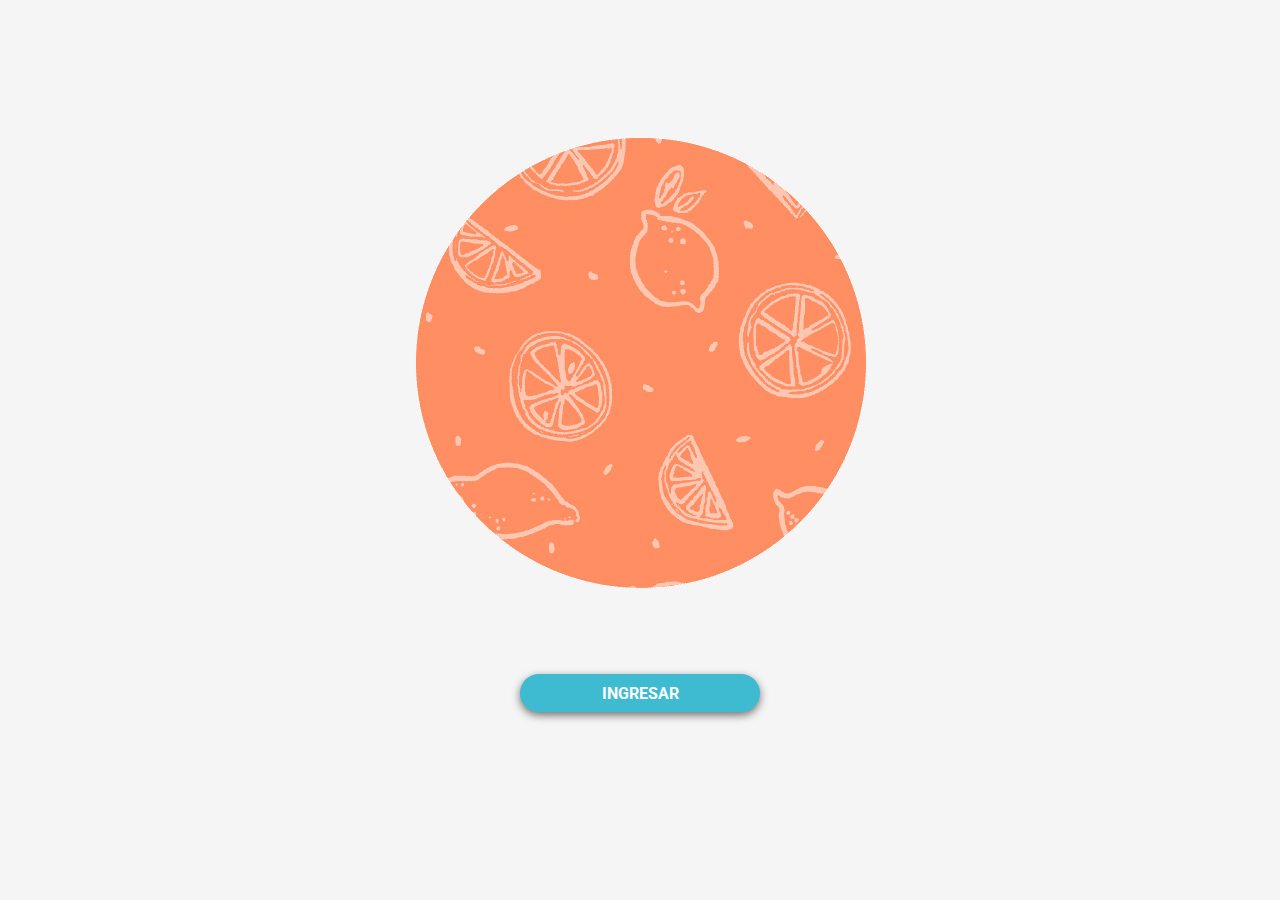
<file: index.html>
<!Doctype html>
    
<html lang="es">
  <head>
     <meta charset="utf-8">
     <title>
          UBA, FADU, DGPC - Cátedra Díaz Cortez - Diseño Gráfico y Diseño de Imagen y Sonido - Christian Sesin, Alicia Zelada - Lapenta Agustín,Martínez Johana, Nicole Raus, Dana Riquelme - acumar - La Esperanza Huerta Agroecologica - 2º cuat. 2020
       </title>
     
      <meta name="viewport" content="width=device-width,initial-scale=1, shrink-to-fit=no" />
       
       <link rel="stylesheet" href="https://fonts.googleapis.com/icon?family=Material+Icons">
       
       <script src="https://code.jquery.com/jquery-3.5.1.min.js" integrity="sha256-9/aliU8dGd2tb6OSsuzixeV4y/faTqgFtohetphbbj0="crossorigin="anonymous"></script>
      
       <link href=estilos.css rel="stylesheet">
         <body>
           <main>
           <br>
           <br>    
            <img src="imagenes/gifinicio.gif" alt="logo">
            
             <article class="comprar">
               <a href="sesion.html"><strong>INGRESAR</strong></a>
           </article>
             </main>
    </body>
    </head>
</html>
</file>
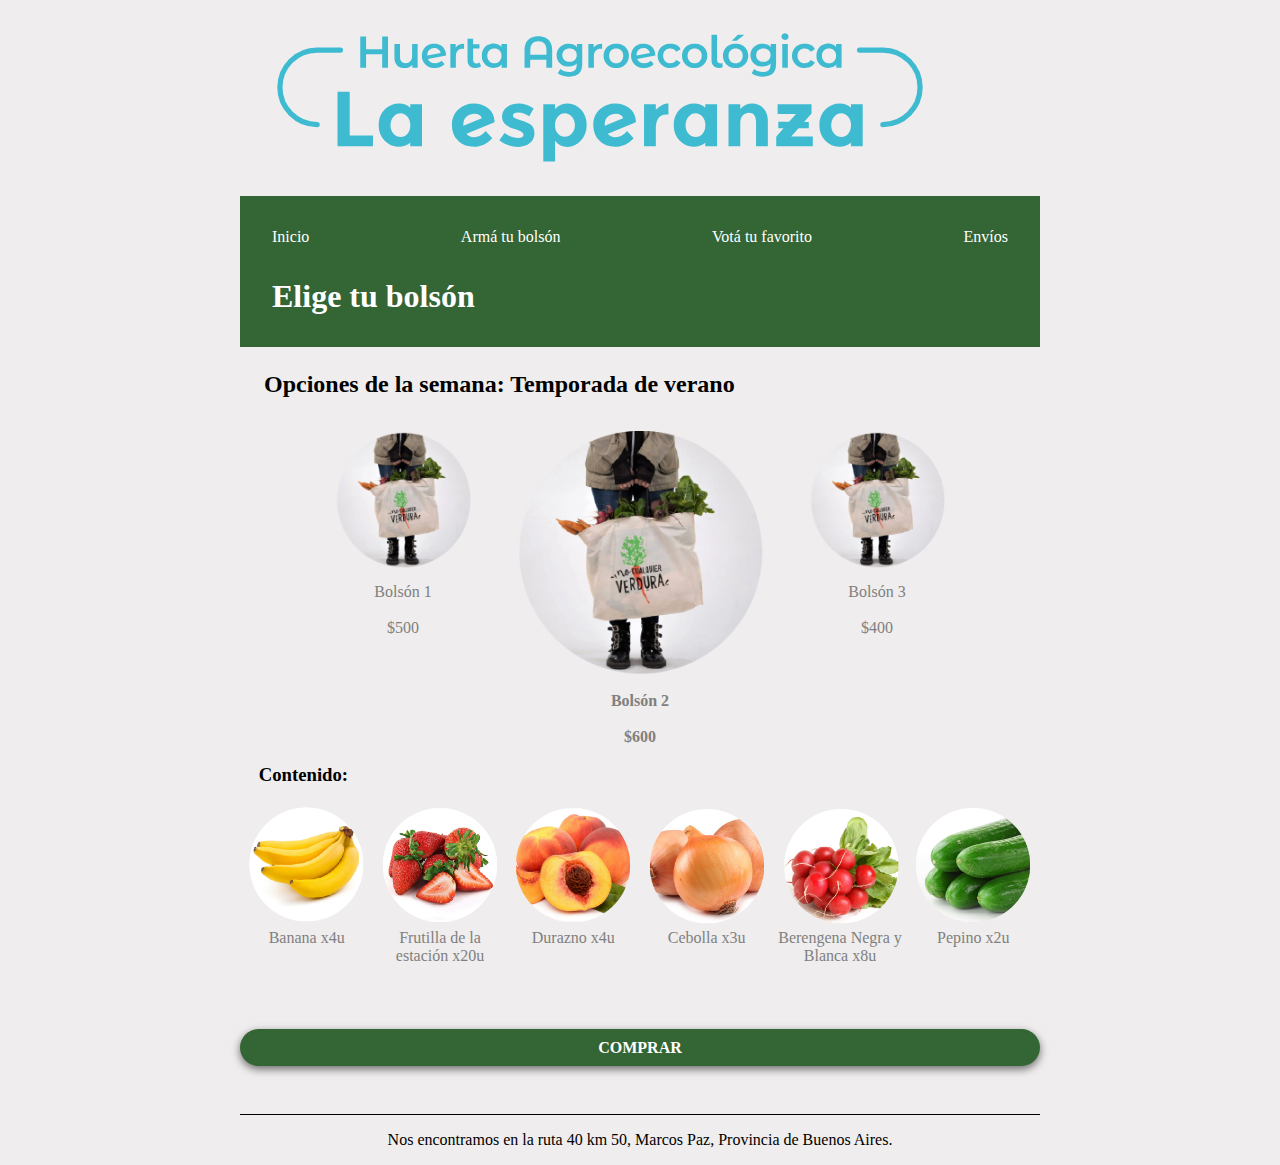
<file: bolsones/index.html>
<!Doctype html>
    
<html lang="es">

 <head>
     <meta charset="utf-8">
     <title>
          UBA, FADU, DGPC - Cátedra Díaz Cortez - Diseño Gráfico y Diseño de Imagen y Sonido - Christian Sesin, Alicia Zelada - Lapenta Agustín,Martínez Johana, Nicole Raus, Dana Riquelme - acumar - La Esperanza Huerta Agroecologica - 2º cuat. 2020
       </title>
       
       <meta name="viewport" content="width=device-width,initial-scale=1, shrink-to-fit=no" />
       
       <link href="estilos.css" rel="stylesheet">
       
  </head>
  
  <body>
       
           
        <img src="logo.svg" alt="logo huerta la esperanza">
        <header>
         
       
       <div class="menu">
       <nav>
        <ul>
         <li><a href=""> Inicio </a></li>
         <li><a href=""> Armá tu bolsón </a></li> 
         <li><a href=""> Votá tu favorito </a></li>
         <li><a href=""> Envíos </a></li>
        </ul>      
       </nav>
       </div>
       <h1>Elige tu bolsón</h1>
       </header>
       
       <main>
          <section class="bolsones">
           <h2>Opciones de la semana: Temporada de verano</h2>
           
           <ul class="bolsones">
             
               <li><a href=""><img src="bolsa%202-01.png" alt="Bolsón 1"> <p> Bolsón 1</p></a>
               <br>
               <p>$500</p></li>
               
               <li><a href=""><img src="bolsa%201-01.png" alt="Bolsón 2"><p> <strong>Bolsón 2</strong></p></a>
               <br>
               <p><strong>$600</strong></p></li>
               
               <li><a href=""><img src="bolsa%202-01.png" alt="Bolsón 3"> <p> Bolsón 3</p></a>
               <br>
               <p>$400</p></li>
    
           </ul>
           </section>
           
           <section class="contenido">
           
                   
           <h3>Contenido:</h3>
           
           <ul class="contenido">
               <li>
                   <a href=""><img src="bananas.png" alt="Bananas"> <p> Banana x4u</p></a>
                   </li>
                   
                   <li>
                    <a href=""><img src="frutillas.png" alt="Frutillas"> <p> Frutilla de la estación x20u</p></a>
                    </li>
                    
                    <li>
                    <a href=""><img src="duraznos.png" alt="Duraznos"> <p> Durazno x4u</p></a>
                    </li>
                     
                    <li>
                    <a href=""><img src="cebollas.png" alt="Cebollas"> <p> Cebolla x3u</p></a>
                    </li>
                    
                    <li>  
                    <a href=""><img src="rabanitos.png" alt="Rabanitos"> <p> Berengena Negra y Blanca x8u</p></a>
                    </li>
                    
                    <li>
                    <a href=""><img src="pepinos.png" alt="Pepinos"> <p> Pepino x2u</p></a>
                    </li>
           </ul>
           </section>
           
           <article class="comprar">
               <a href=""><strong>COMPRAR</strong></a>
           </article>
       </main>
       
        <footer>
           
           Nos encontramos en la ruta 40 km 50, Marcos Paz, Provincia de Buenos Aires.
           
        </footer>
        </body>
</file>
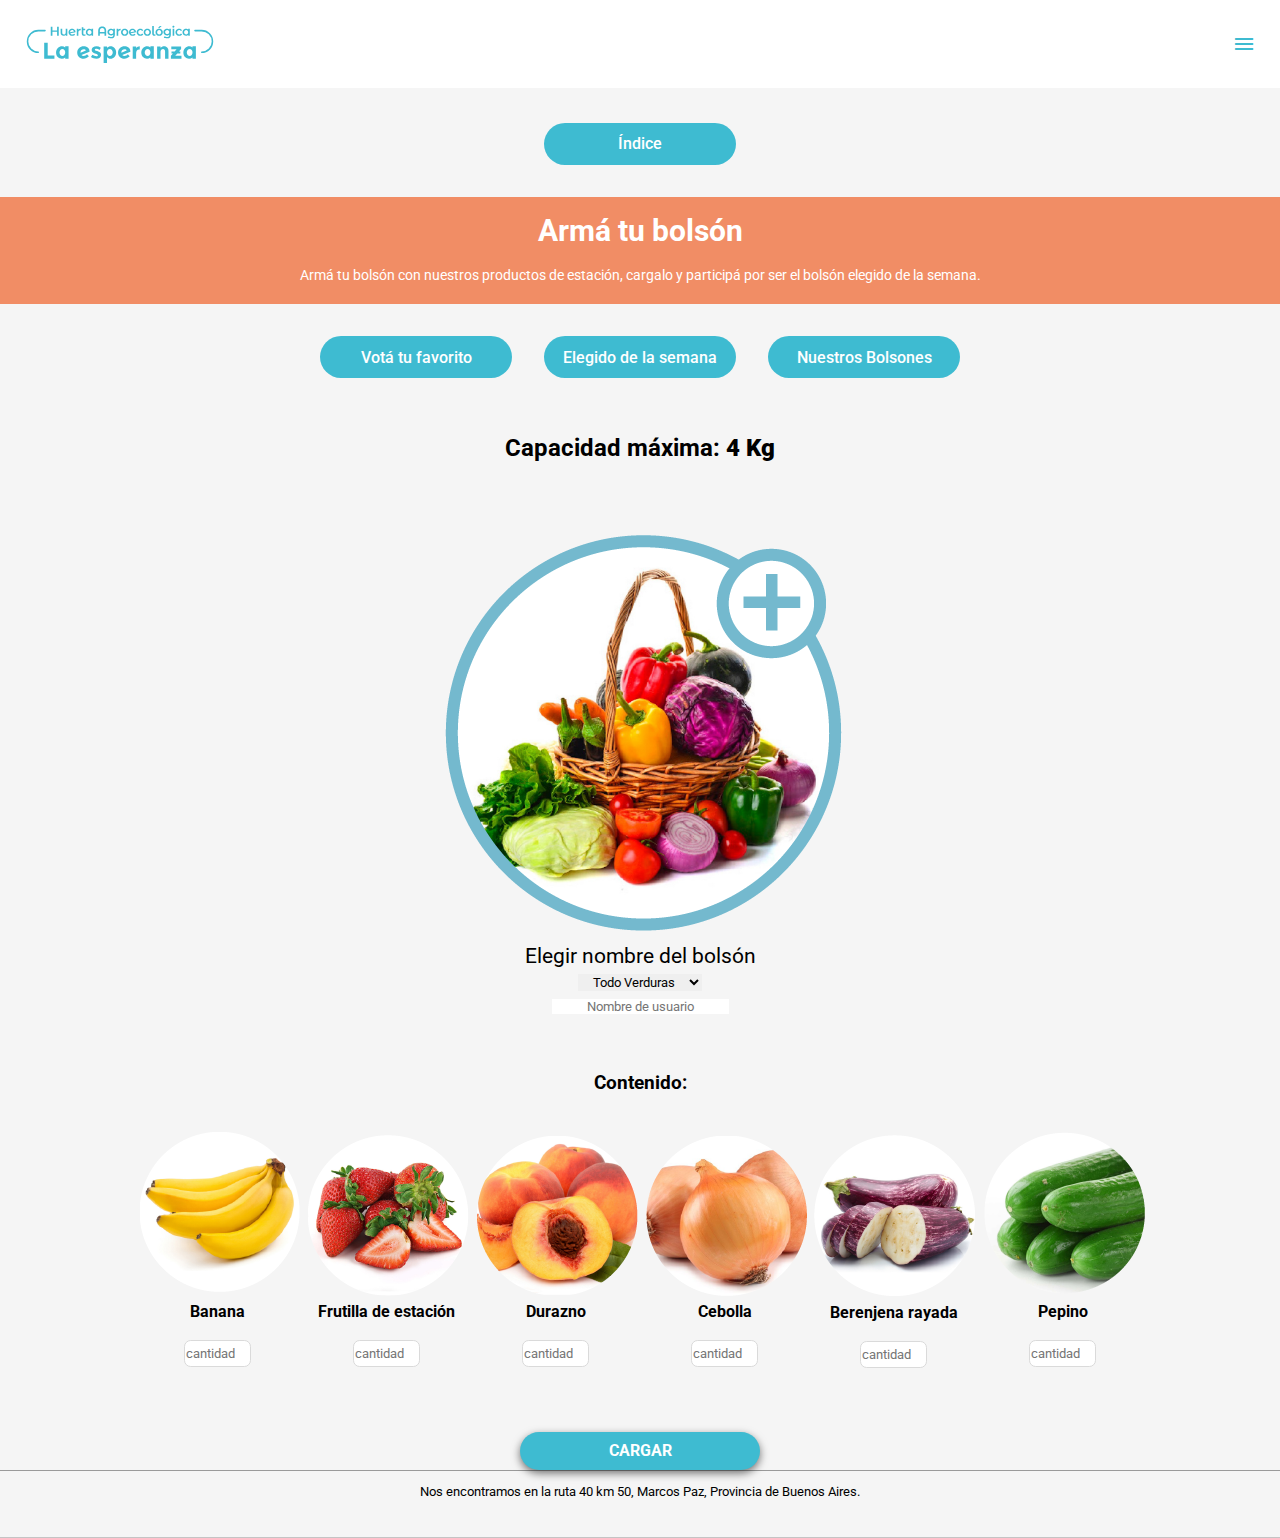
<file: armar.html>
<!Doctype html>
    
<html lang="es">
  <head>
     <meta charset="utf-8">
     <title>
          UBA, FADU, DGPC - Cátedra Díaz Cortez - Diseño Gráfico y Diseño de Imagen y Sonido - Christian Sesin, Alicia Zelada - Lapenta Agustín,Martínez Johana, Nicole Raus, Dana Riquelme - acumar - La Esperanza Huerta Agroecologica - 2º cuat. 2020
       </title>
       
       <meta name="viewport" content="width=device-width,initial-scale=1, shrink-to-fit=no" />
       
       <link rel="stylesheet" href="https://fonts.googleapis.com/icon?family=Material+Icons">
       
       <script src="https://code.jquery.com/jquery-3.5.1.min.js" integrity="sha256-9/aliU8dGd2tb6OSsuzixeV4y/faTqgFtohetphbbj0="crossorigin="anonymous"></script>
      
       <link href="estilos.css" rel="stylesheet">
              
       
 </head>
  <body>
       <header>
           <div class="contenedor">
        <img id="logo"
        src="imagenes/logo.svg" alt="logo huerta la esperanza">
        
        <nav id="menu">
            <button id="llamamenu">
                <i class="material-icons">menu</i>
            </button>
            <ul>
              <li><a href="historia.html"><i class="material-icons">help</i> Quiénes somos </a></li>
                <li><a href=talleres.html> <i class="material-icons">build_circle</i> Talleres y servicios </a></li>
                <li><a href="feria.html"> <i class="material-icons">eco</i> Feria itinerante </a></li>
                <li><a href="elegibolson.html"> <i class="material-icons">local_mall</i> Bolsones </a></li>
                <li><a href="mispedidos.html"> <i class="material-icons">shopping_cart</i> Mis pedidos </a></li>
                <li><a href="contacto.html"> <i class="material-icons">mail</i> Contacto </a></li>
                <li><a href="micuenta.html">
                <i class="material-icons">account_circle</i> Mi cuenta </a></li>
                <li><a href="configuracion.html"> <i class="material-icons">settings</i>Configuración </a></li>
                <li><a href="cerrarsesion.html"> <i class="material-icons">exit_to_app</i> Cerrar sesión </a></li>
            </ul>
            </nav>
        </div>   
        </header>
        
          
          <br>
          <main>
          <nav class=links>
         <a href="inicio.html"> Índice </a><br>
              </nav>
         
         
          <section class=bienvenido>
          <h1>
          Armá tu bolsón
          </h1><br>
          <p> Armá tu bolsón con nuestros productos de estación, cargalo y participá por ser el bolsón elegido de la semana.
          </p>
          </section>
         
        <nav class=links>
         
         <a href="votafavorito.html"> Votá tu favorito </a><br>
         <a href="elegido.html"> Elegido de la semana </a><br>
         <a href="elegibolson.html"> Nuestros Bolsones </a><br>
                     </nav>
          

        
            <h5>Capacidad máxima: <strong>4 Kg</strong></h5>
           
            <section class="bolsones">
           
           <ul class="bolsones">
             
               
                                
               <section class="bolsa2">
               <li><img src="imagenes/canasta-01.png" alt="Bolsón 2"><br>
               
               <p>Elegir nombre del bolsón</p>
               <select name="bolsones">

<option> Todo Verduras </option>

<option> Todo Frutas</option>

<option>Variado</option>

<option>Mix de Temporada</option>

<option>Mix Verde</option>

<option>Variedad Verde</option>

</select> <br>
               
                   <input type="text" placeholder="Nombre de usuario"> 
               </section>
               

           </ul>
           </section>
           
                      
                   
           <h3>Contenido:</h3>
           
            <section class="contenido">
           <ul class="contenido">
               <li>
                   <img src="imagenes/bananas-01.png" alt="Bananas"> <p> <strong>Banana</strong></p>
                   <br>
                    <input type="number" placeholder="cantidad">
                    <br>
                   </li>
                   
                   <li>
                   <img src="imagenes/frutillas-01.png" alt="Frutillas"> <p> <strong>Frutilla de estación</strong></p>
                     <br>
                  <input type="number" placeholder="cantidad">
                    <br>
                    </li>
                    
                    <li>
                    <img src="imagenes/duraznos-01.png" alt="Duraznos"> <p> <strong>Durazno</strong></p>
                     <br>
                    <input type="number" placeholder="cantidad">
                    <br>
                    </li>
                     
                    <li>
                    <img src="imagenes/cebollas-01.png" alt="Cebollas"> <p> <strong>Cebolla</strong></p>
                     <br>
                    <input type="number" placeholder="cantidad">
                    <br>
                    </li>
                    
                    <li>  
                    <img src="imagenes/berengena-01.png">  <p> <strong>Berenjena rayada</strong></p>
                     <br>
                    <input type="number" placeholder="cantidad">
                    <br>
                    </li>
                    
                    <li>
                        <img src="imagenes/pepinos-01.png" alt="Pepinos"> <p> <strong>Pepino</strong></p>
                         <br>
                    <input type="number" placeholder="cantidad">
                        <br>
                    </li>
           </ul>
           </section>
           
           <article class="comprar">
               <a href=""><strong>CARGAR</strong></a>
           </article>
    
       </main>
       
        <footer>
           
           Nos encontramos en la ruta 40 km 50, Marcos Paz, Provincia de Buenos Aires.
           
        </footer>
         <script>
            $(document).ready(function(){
$("#llamamenu").click(function() {
$("#menu ul").toggleClass("desplegado");
    $(this).toggleClass("colorBlanco");
});
});
        </script>
        </body>
</html>
</file>
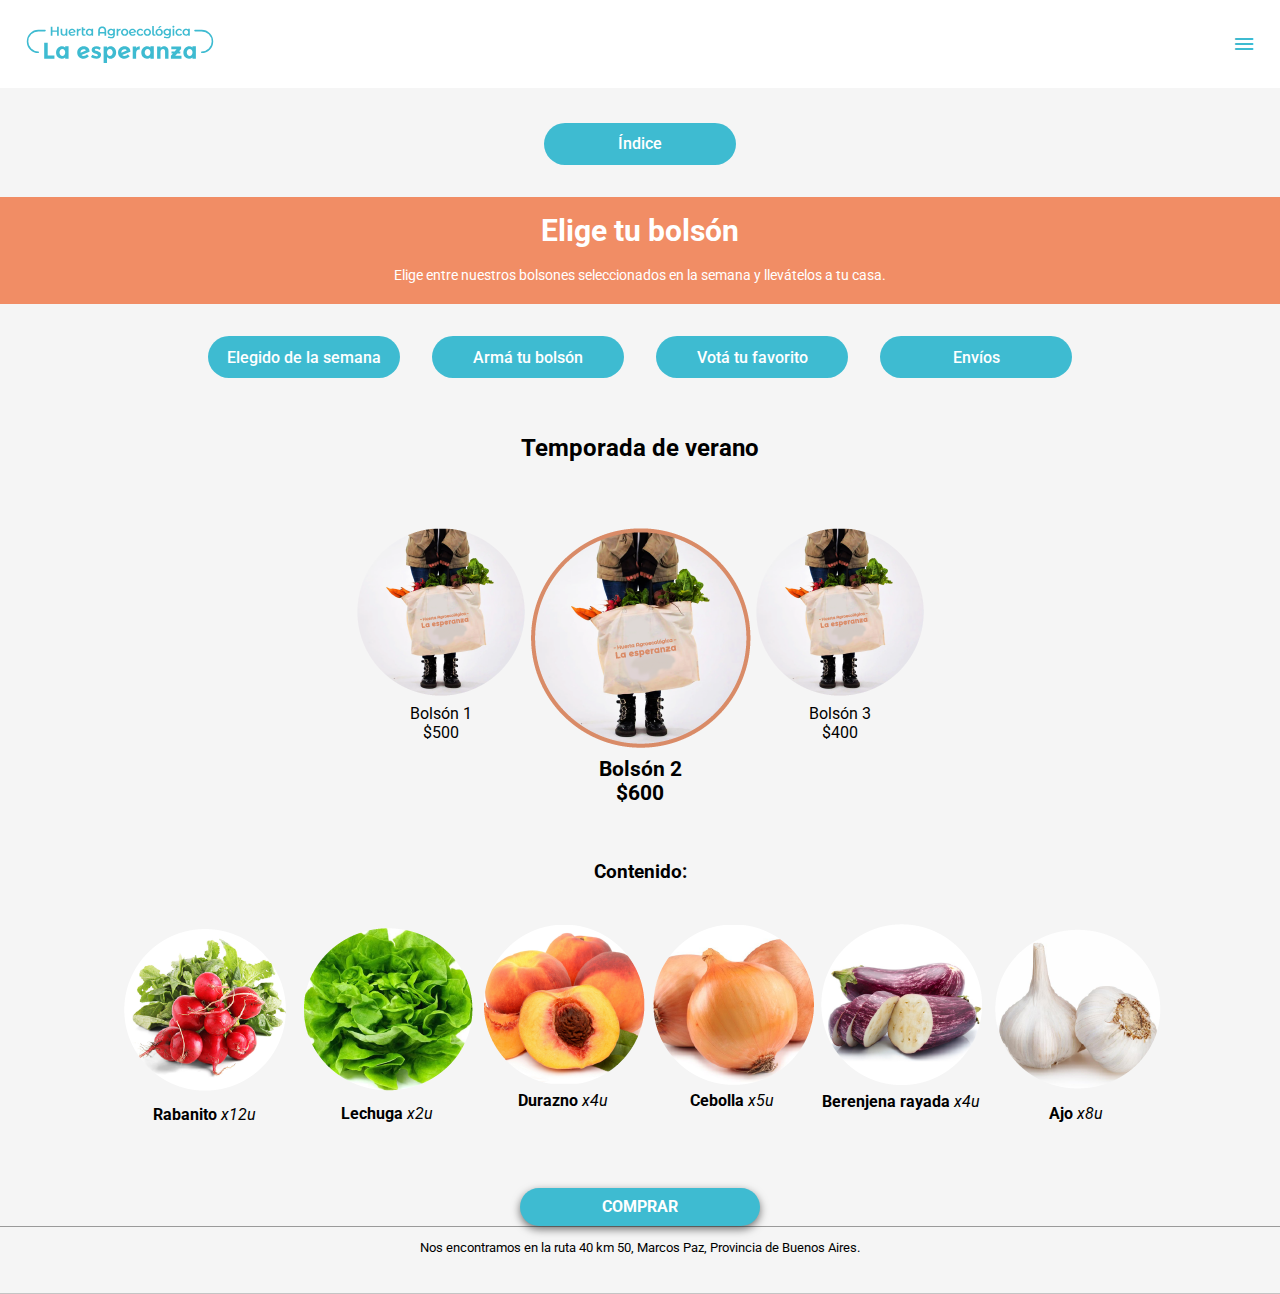
<file: elegibolson.html>
<!Doctype html>
    
<html lang="es">
  <head>
     <meta charset="utf-8">
     <title>
          UBA, FADU, DGPC - Cátedra Díaz Cortez - Diseño Gráfico y Diseño de Imagen y Sonido - Christian Sesin, Alicia Zelada - Lapenta Agustín,Martínez Johana, Nicole Raus, Dana Riquelme - acumar - La Esperanza Huerta Agroecologica - 2º cuat. 2020
       </title>
       
       <meta name="viewport" content="width=device-width,initial-scale=1, shrink-to-fit=no" />
       
       <link rel="stylesheet" href="https://fonts.googleapis.com/icon?family=Material+Icons">
       
       <script src="https://code.jquery.com/jquery-3.5.1.min.js" integrity="sha256-9/aliU8dGd2tb6OSsuzixeV4y/faTqgFtohetphbbj0="crossorigin="anonymous"></script>
      
       <link href="estilos.css" rel="stylesheet">
              
       
 </head>
  <body>
       <header>
           <div class="contenedor">
        <img id="logo"
        src="imagenes/logo.svg" alt="logo huerta la esperanza">
        
        <nav id="menu">
            <button id="llamamenu">
                <i class="material-icons">menu</i>
            </button>
            <ul>
              <li><a href="historia.html"><i class="material-icons">help</i> Quiénes somos </a></li>
                <li><a href=talleres.html> <i class="material-icons">build_circle</i> Talleres y servicios </a></li>
                <li><a href="feria.html"> <i class="material-icons">eco</i> Feria itinerante </a></li>
                <li><a href="elegibolson.html"> <i class="material-icons">local_mall</i> Bolsones </a></li>
                <li><a href="mispedidos.html"> <i class="material-icons">shopping_cart</i> Mis pedidos </a></li>
                <li><a href="contacto.html"> <i class="material-icons">mail</i> Contacto </a></li>
                <li><a href="micuenta.html">
                <i class="material-icons">account_circle</i> Mi cuenta </a></li>
                <li><a href="configuracion.html"> <i class="material-icons">settings</i>Configuración </a></li>
                <li><a href="cerrarsesion.html"> <i class="material-icons">exit_to_app</i> Cerrar sesión </a></li>
            </ul>
            </nav>
        </div>   
        </header>
        
          
          <br>
          <main>
          <nav class=links>
         <a href="inicio.html"> Índice </a><br>
              </nav>
         
         
          <section class=bienvenido>
          <h1>
          Elige tu bolsón
          </h1><br>
          <p> Elige entre nuestros bolsones seleccionados en la semana y llevátelos a tu casa.
          </p>
          </section>
         
        <nav class=links>
         
         <a href="elegido.html"> Elegido de la semana </a><br>
         <a href="armar.html"> Armá tu bolsón </a><br>
         <a href="votafavorito.html"> Votá tu favorito </a><br>
         <a href="envios.html"> Envíos </a><br>
                     </nav>
          

        
           <h5>Temporada de verano</h5>
           
            <section class="bolsones">
            
    
           
           <ul class="bolsones">
               <li><img src="imagenes/bolsa13-01.png" alt="Bolsón 1"> <p> Bolsón 1</p>
               
               <p>$500</p></li>
               <section class="bolsa2">
               <li><img src="imagenes/bolsa%2020-01.png" alt="Bolsón 2">
               <p> <strong>Bolsón 2</strong></p>

               <p><strong>$600</strong></p></li>
               </section>
               
               <li><img src="imagenes/bolsa13-01.png" alt="Bolsón 3"> <p> Bolsón 3</p>
              
               <p>$400</p></li>
    
           </ul>
           </section>
           
                      
                   
           <h3>Contenido:</h3>
           
            <section class="contenido">
           <ul class="contenido">
               <li>
                   <img src="imagenes/rabanitos-01.png" alt="Rabanitos">  <p> <strong>Rabanito</strong> <I> x12u </I> </p>
                   </li>
                   
                   <li>
                    <img src="imagenes/lechuga-01.png" alt="Lechuga"> <p> <strong>Lechuga</strong> <I> x2u </I> </p>
                    </li>
                    
                    <li>
                    <img src="imagenes/duraznos-01.png" alt="Duraznos"> <p> <strong>Durazno</strong> <I> x4u </I> </p>
                    </li>
                     
                    <li>
                    <img src="imagenes/cebollas-01.png" alt="Cebollas"> <p> <strong>Cebolla</strong> <I> x5u </I> </p>
                    </li>
                    
                    <li>  
                    <img src="imagenes/berengena-01.png">  <p> <strong>Berenjena rayada</strong> <I> x4u </I> </p>
                    </li>
                    
                    <li>
                        <img src="imagenes/ajo-01.png" alt="Ajo"> <p> <strong>Ajo</strong> <I> x8u </I> </p>
                    </li>
           </ul>
           </section>
           
           <article class="comprar">
               <a href="imagenes/compra.jpg"><strong>COMPRAR</strong></a>
           </article>
    
       </main>
       
        <footer>
           
           Nos encontramos en la ruta 40 km 50, Marcos Paz, Provincia de Buenos Aires.
           
        </footer>
         <script>
            $(document).ready(function(){
$("#llamamenu").click(function() {
$("#menu ul").toggleClass("desplegado");
    $(this).toggleClass("colorBlanco");
});
});
        </script>
        </body>
</html>
</file>
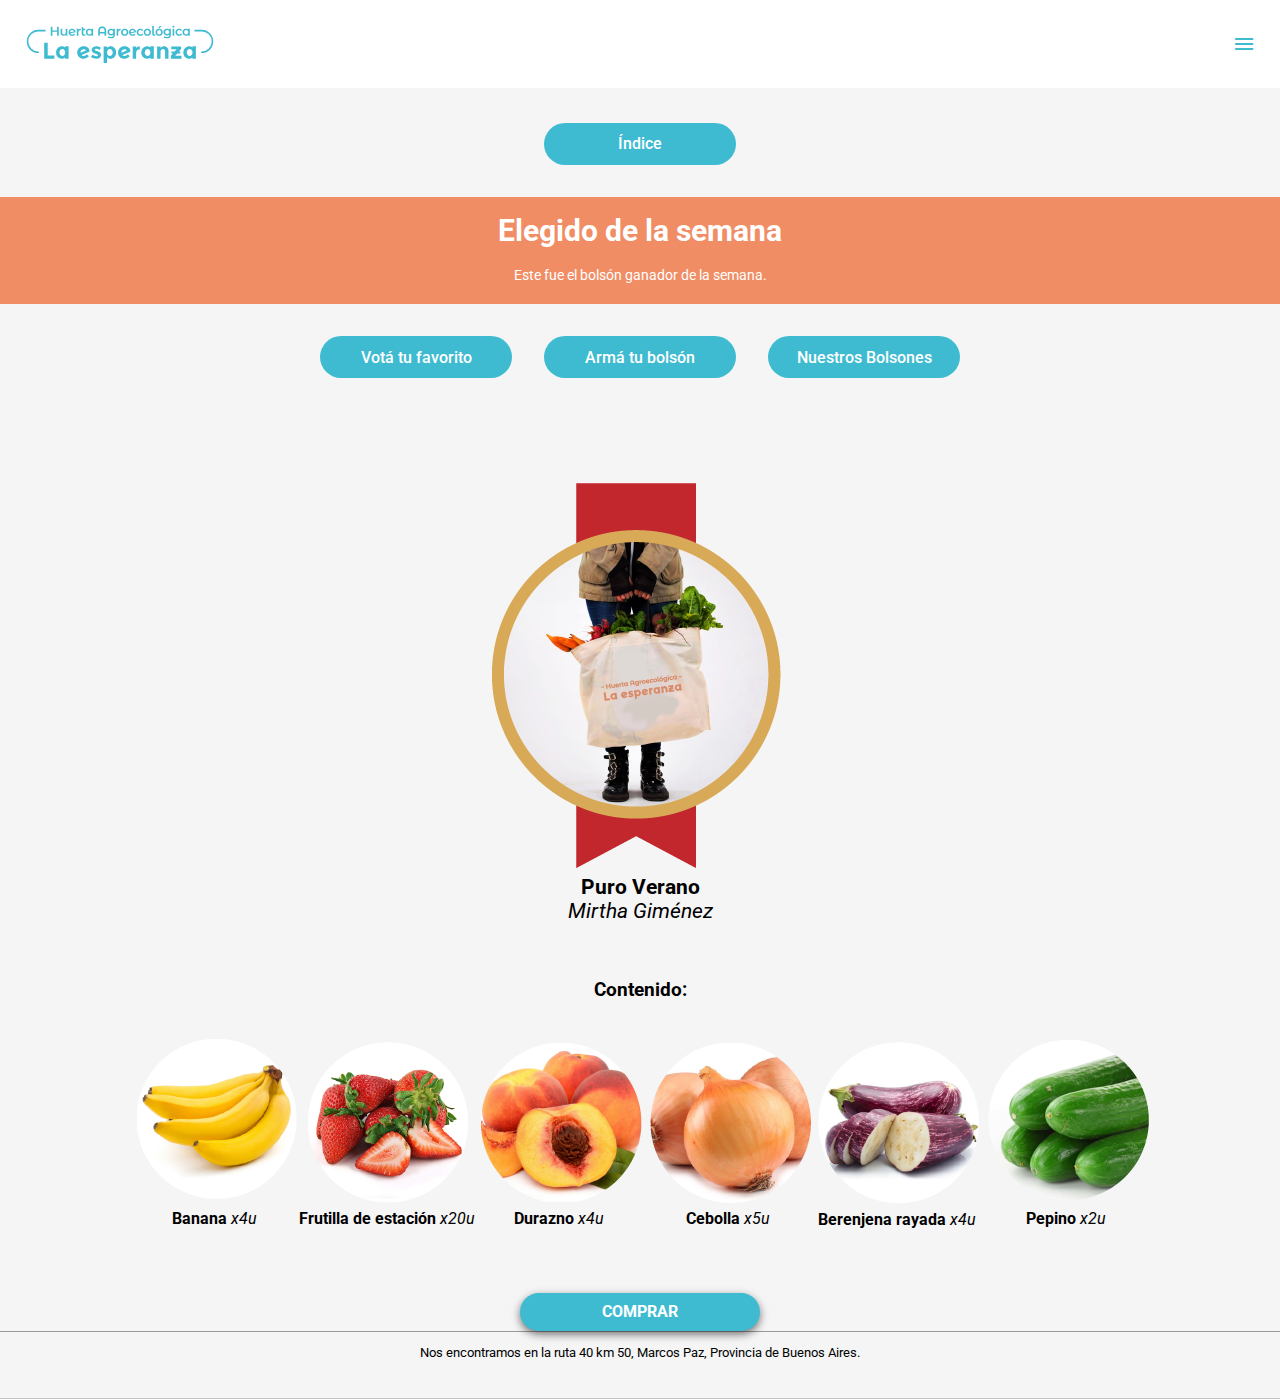
<file: elegido.html>
<!Doctype html>
    
<html lang="es">
  <head>
     <meta charset="utf-8">
     <title>
          UBA, FADU, DGPC - Cátedra Díaz Cortez - Diseño Gráfico y Diseño de Imagen y Sonido - Christian Sesin, Alicia Zelada - Lapenta Agustín,Martínez Johana, Nicole Raus, Dana Riquelme - acumar - La Esperanza Huerta Agroecologica - 2º cuat. 2020
       </title>
       
       <meta name="viewport" content="width=device-width,initial-scale=1, shrink-to-fit=no" />
       
       <link rel="stylesheet" href="https://fonts.googleapis.com/icon?family=Material+Icons">
       
       <script src="https://code.jquery.com/jquery-3.5.1.min.js" integrity="sha256-9/aliU8dGd2tb6OSsuzixeV4y/faTqgFtohetphbbj0="crossorigin="anonymous"></script>
      
       <link href="estilos.css" rel="stylesheet">
              
       
 </head>
  <body>
       <header>
           <div class="contenedor">
        <img id="logo"
        src="imagenes/logo.svg" alt="logo huerta la esperanza">
        
        <nav id="menu">
            <button id="llamamenu">
                <i class="material-icons">menu</i>
            </button>
            <ul>
              <li><a href="historia.html"><i class="material-icons">help</i> Quiénes somos </a></li>
                <li><a href=talleres.html> <i class="material-icons">build_circle</i> Talleres y servicios </a></li>
                <li><a href="feria.html"> <i class="material-icons">eco</i> Feria itinerante </a></li>
                <li><a href="elegibolson.html"> <i class="material-icons">local_mall</i> Bolsones </a></li>
                <li><a href="mispedidos.html"> <i class="material-icons">shopping_cart</i> Mis pedidos </a></li>
                <li><a href="contacto.html"> <i class="material-icons">mail</i> Contacto </a></li>
                <li><a href="micuenta.html">
                <i class="material-icons">account_circle</i> Mi cuenta </a></li>
                <li><a href="configuracion.html"> <i class="material-icons">settings</i>Configuración </a></li>
                <li><a href="cerrarsesion.html"> <i class="material-icons">exit_to_app</i> Cerrar sesión </a></li>
            </ul>
            </nav>
        </div>   
        </header>
        
          
          <br>
          <main>
          <nav class=links>
         <a href="inicio.html"> Índice </a><br>
              </nav>
         
         
          <section class=bienvenido>
          <h1>
          Elegido de la semana
          </h1><br>
          <p> Este fue el bolsón ganador de la semana.
          </p>
          </section>
         
        <nav class=links>
         <a href="votafavorito.html"> Votá tu favorito </a><br>
         <a href="armar.html"> Armá tu bolsón </a><br>
         <a href="elegibolson.html"> Nuestros Bolsones </a><br>
                     </nav>
          

        
           
            <section class="bolsones">
           
           <ul class="bolsones">
             
               
                                
               <section class="bolsa2">
               <li><img src="imagenes/elegido-01.png" alt="Bolsón 2">
               <p> <strong>Puro Verano</strong></p>
               
                   <p><I>Mirtha Giménez</I></p></li>
               </section>
               

           </ul>
           </section>
           
                      
                   
           <h3>Contenido:</h3>
           
            <section class="contenido">
           <ul class="contenido">
               <li>
                   <img src="imagenes/bananas-01.png" alt="Bananas">  <p> <strong>Banana</strong> <I> x4u </I> </p>
                   </li>
                   
                   <li>
                    <img src="imagenes/frutillas-01.png" alt="Frutillas">  <p> <strong>Frutilla de estación</strong> <I> x20u </I> </p>
                    </li>
                    
                    <li>
                    <img src="imagenes/duraznos-01.png" alt="Duraznos"> <p> <strong>Durazno</strong> <I> x4u </I> </p>
                    </li>
                     
                    <li>
                    <img src="imagenes/cebollas-01.png" alt="Cebollas"> <p> <strong>Cebolla</strong> <I> x5u </I> </p>
                    </li>
                    
                    <li>  
                    <img src="imagenes/berengena-01.png"> <p> <strong>Berenjena rayada</strong> <I> x4u </I> </p>
                    </li>
                    
                    <li>
                        <img src="imagenes/pepinos-01.png" alt="Pepinos"> <p> <strong>Pepino</strong> <I> x2u </I> </p>
                    </li>
           </ul>
           </section>
           
           <article class="comprar">
               <a href="imagenes/compra.jpg"><strong>COMPRAR</strong></a>
           </article>
    
       </main>
       
        <footer>
           
           Nos encontramos en la ruta 40 km 50, Marcos Paz, Provincia de Buenos Aires.
           
        </footer>
         <script>
            $(document).ready(function(){
$("#llamamenu").click(function() {
$("#menu ul").toggleClass("desplegado");
});
});
        </script>
        </body>
</html>
</file>
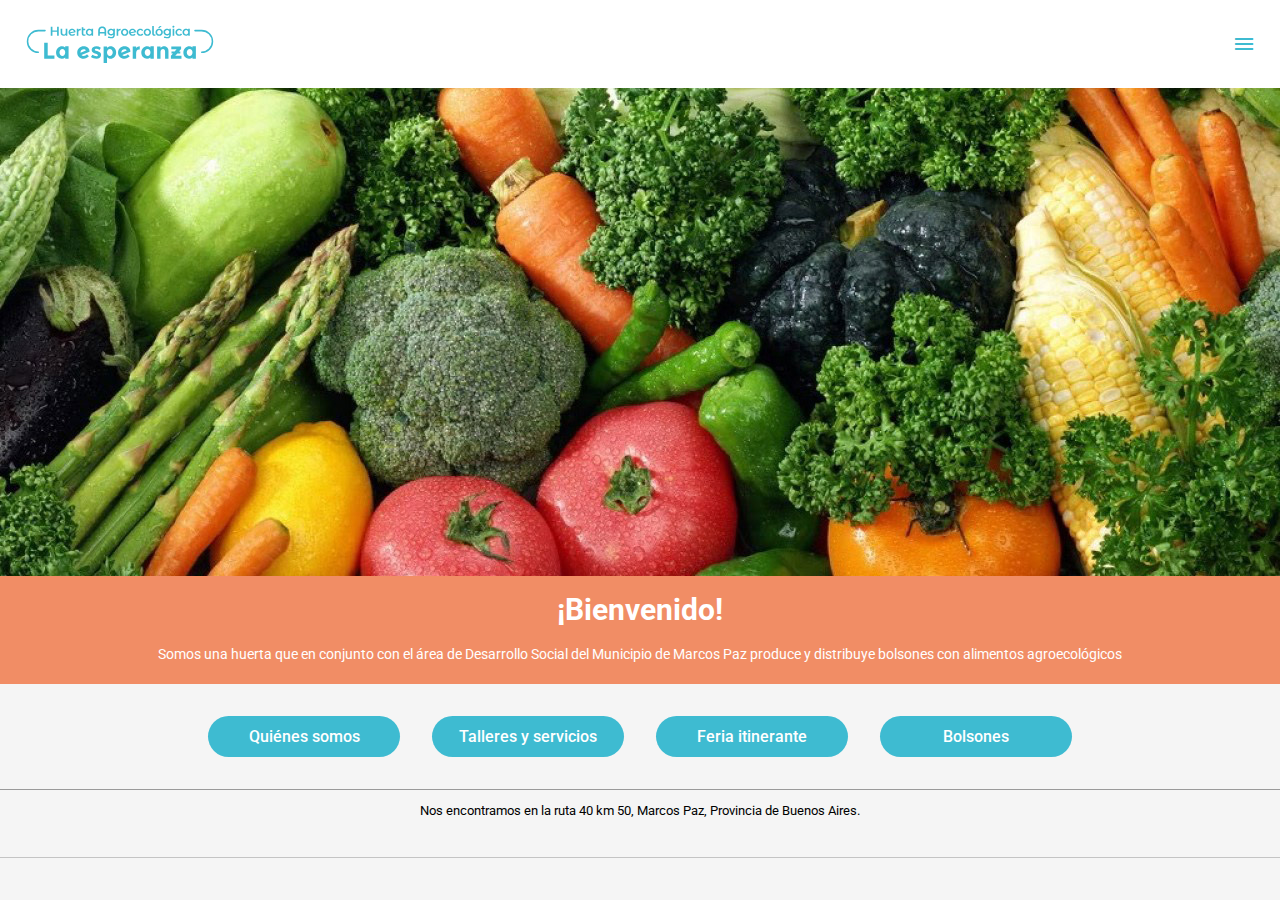
<file: inicio.html>
<!Doctype html>
    
<html lang="es">
  <head>
     <meta charset="utf-8">
     <title>
          UBA, FADU, DGPC - Cátedra Díaz Cortez - Diseño Gráfico y Diseño de Imagen y Sonido - Christian Sesin, Alicia Zelada - Lapenta Agustín,Martínez Johana, Nicole Raus, Dana Riquelme - acumar - La Esperanza Huerta Agroecologica - 2º cuat. 2020
       </title>
       
       <meta name="viewport" content="width=device-width,initial-scale=1, shrink-to-fit=no" />
       
       <link rel="stylesheet" href="https://fonts.googleapis.com/icon?family=Material+Icons">
       
       <script src="https://code.jquery.com/jquery-3.5.1.min.js" integrity="sha256-9/aliU8dGd2tb6OSsuzixeV4y/faTqgFtohetphbbj0="crossorigin="anonymous"></script>
      
       <link href=estilos.css rel="stylesheet">
             
             
              
       
  </head>
  <body>
       <header>
           <div class="contenedor">
        <img id="logo"
        src="imagenes/logo.svg" alt="logo huerta la esperanza">
        
        <nav id="menu">
            <button id="llamamenu">
                <i class="material-icons">menu</i>
            </button>
            <ul>
              <li><a href="historia.html"><i class="material-icons">help</i> Quiénes somos </a></li>
                <li><a href=talleres.html> <i class="material-icons">build_circle</i> Talleres y servicios </a></li>
                <li><a href="feria.html"> <i class="material-icons">eco</i> Feria itinerante </a></li>
                <li><a href="elegibolson.html"> <i class="material-icons">local_mall</i> Bolsones </a></li>
                <li><a href="mispedidos.html"> <i class="material-icons">shopping_cart</i> Mis pedidos </a></li>
                <li><a href="contacto.html"> <i class="material-icons">mail</i> Contacto </a></li>
                <li><a href="micuenta.html">
                <i class="material-icons">account_circle</i> Mi cuenta </a></li>
                <li><a href="configuracion.html"> <i class="material-icons">settings</i>Configuración </a></li>
                <li><a href="cerrarsesion.html"> <i class="material-icons">exit_to_app</i> Cerrar sesión </a></li>
            </ul>
            </nav>
        </div>   
        </header>
       
        
        <main>
        <figure>
            <picture>
               <source srcset="pantalla" media="min-width:1200px">
               <source srcset="tablet" media="min-width:600px">
                <img src="imagenes/verduras.jpg" alt="tomates">
            </picture>
        </figure>
         
         
          <section class=bienvenido>
          <h1>
          ¡Bienvenido!
          </h1><br>
          <p> Somos una huerta que en conjunto con el área de Desarrollo Social del Municipio de Marcos Paz produce y distribuye bolsones con alimentos agroecológicos
          </p>
          </section>
         
        <nav class=links>
         <a href="historia.html"> Quiénes somos </a><br>
         <a href="talleres.html"> Talleres y servicios </a><br>
         <a href="feria.html"> Feria itinerante </a><br>
         <a href="elegibolson.html"> Bolsones </a>
            </nav>
          
</main>
        
        
        <footer>
        <hr>
           <p>
           Nos encontramos en la ruta 40 km 50, Marcos Paz, Provincia de Buenos Aires.
           </p>
        </footer>
        
        <script>
            $(document).ready(function(){
$("#llamamenu").click(function() {
$("#menu ul").toggleClass("desplegado");
    $(this).toggleClass("colorBlanco");
});
});
        </script>
  </body>    
    
    
</html>
</file>
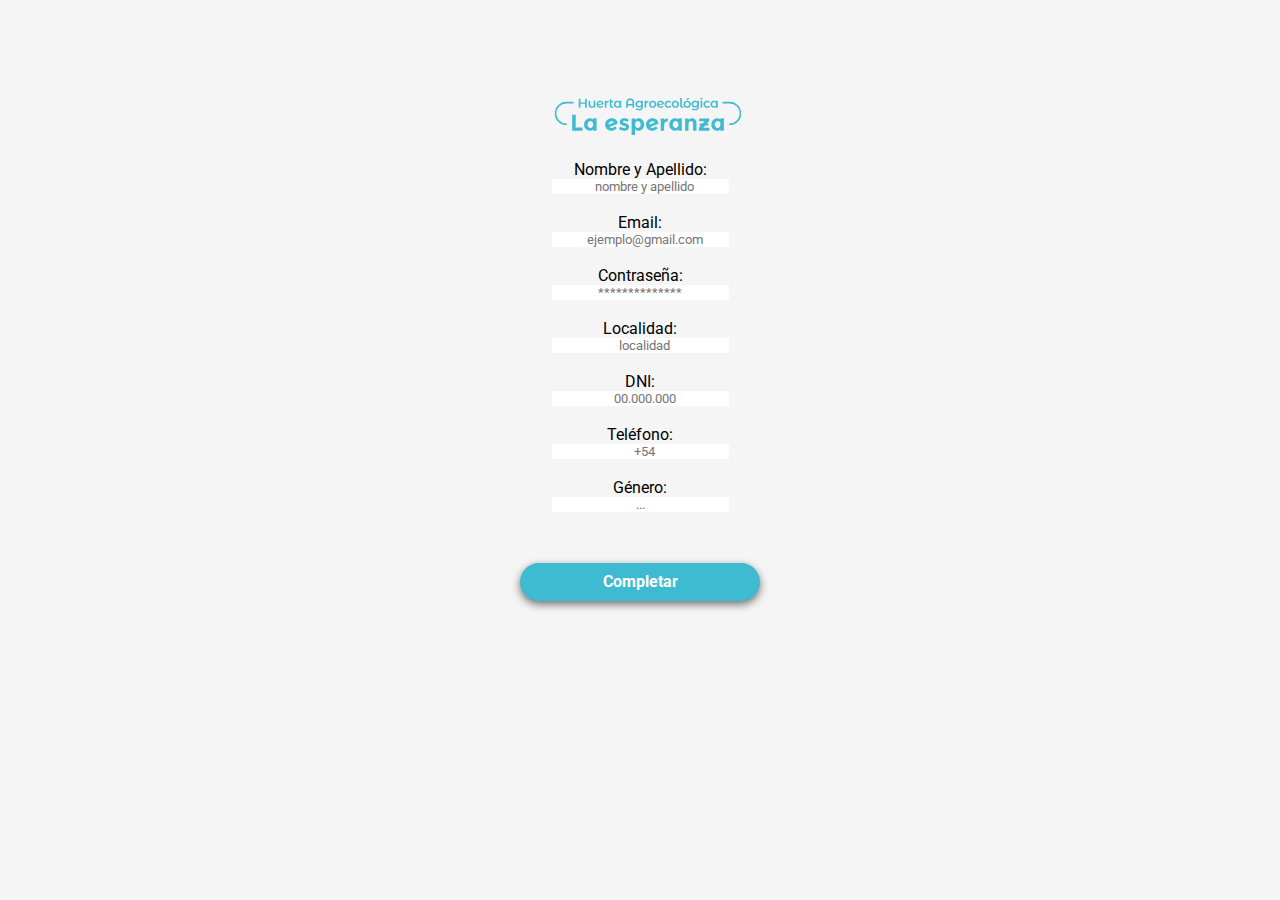
<file: registrarse.html>
<!Doctype html>
<html>
    <head>
        <meta charset="utf-8">
    <title>UBA, FADU, DGPC - Cátedra Díaz Cortez - Diseño Gráfico y Diseño de Imagen y Sonido - Christian Sesin, Alicia Zelada - Lapenta Agustín,Martínez Johana, Nicole Raus, Dana Riquelme - acumar - La Esperanza Huerta Agroecologica - 2º cuat. 2020</title>
        <meta name="viewport" content="width=device-width, initial-scale=1, shrink-to-fit=no">
        <link rel="stylesheet" href="estilos.css">
    </head>
    <body>
        <header>
        </header>
        <main>
           
            <section><div class="logo"><img src="imagenes/logo.svg" alt="logo emja" id="logo"></div></section>
            
            <div class="iniciarsesion">
            <form class="iniciar" action="action_page.php" method="post">
            </form>
                <label for="nombre">Nombre y Apellido:</label><input type="text" id="nombre" placeholder="   nombre y apellido" required>
                                <br>
                <label for="Email">Email:</label>
            <input type="text" id="email" name="email" placeholder="   ejemplo@gmail.com" required>
                        <br>
            <label for="contrasena">Contraseña:</label><input type="password" id="contrasena" name="contrasena" placeholder="**************" required>
                <br>
                <label for="localidad">Localidad:</label><input type="text" id="localidad" name="localidad" placeholder="   localidad" required>
                <br>
                <label for="dni">DNI:</label><input type="text" id="dni" name="dni" placeholder="   00.000.000" required>
                <br>
                <label for="telefono">Teléfono:</label><input type="text" id="telefono" name="telefono" placeholder="   +54" required>
                <br>
                <label for="genero">Género:</label><input type="text" id="genero" name="genero" placeholder="..." required>
                <br>
            </div>
             <article class="registrarse">
               <a href="sesion.html"><strong>Completar</strong></a>
            
        </main>
        </body>
</html>
</file>
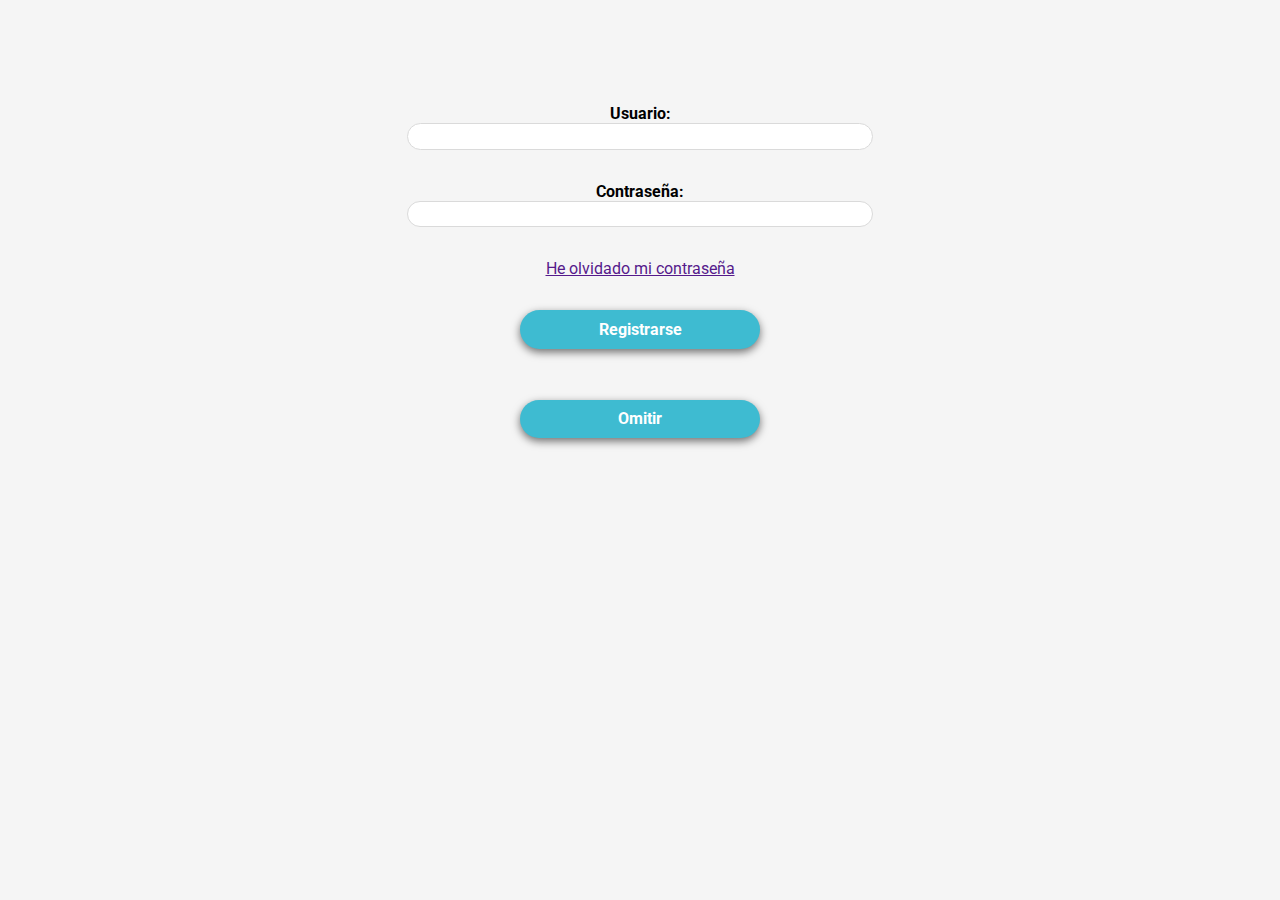
<file: sesion.html>
<Doctype html>
<html lang="es">
    <head>
        <meta charset="utf-8">
        <title>
            UBA, FADU, DGPC - Cátedra Díaz Cortez - Diseño Gráfico y Diseño de Imagen y Sonido - Christian Sesin, Alicia Zelada - Lapenta Agustín,Martínez Johana, Nicole Raus, Dana Riquelme - acumar - La Esperanza Huerta Agroecologica - 2º cuat. 2020
        </title>
        <meta name="viewport" content="width=device-width,initial-scale=1, shrink-to-fit=no">
          <link href="estilos.css" rel="stylesheet">
    </head>
    <body>
    <main>
    <section class="datos">   
                   
<form action="/my-handling-form-page" method="post">
 <ul>
  <li>
<strong><label for="name">Usuario:</label> </strong><br>
    <input type="text" id="name" name="user_name"> 
  </li>
  <li>
    <strong><label for="password">Contraseña:</label></strong><br>
    <input type="password" id="mail" name="user_mail"> 
  </li>
   <a href="" id="olvido contraseña">He olvidado mi contraseña</a>
    
 </ul>
</form>
       </section>
       
       <article class="registrarse">
               <a href="registrarse.html"><strong>Registrarse</strong></a><br>
               <a href="inicio.html"><strong>Omitir</strong></a>
           </article>
        </main>
    
    </body>
    
    </html>
</file>
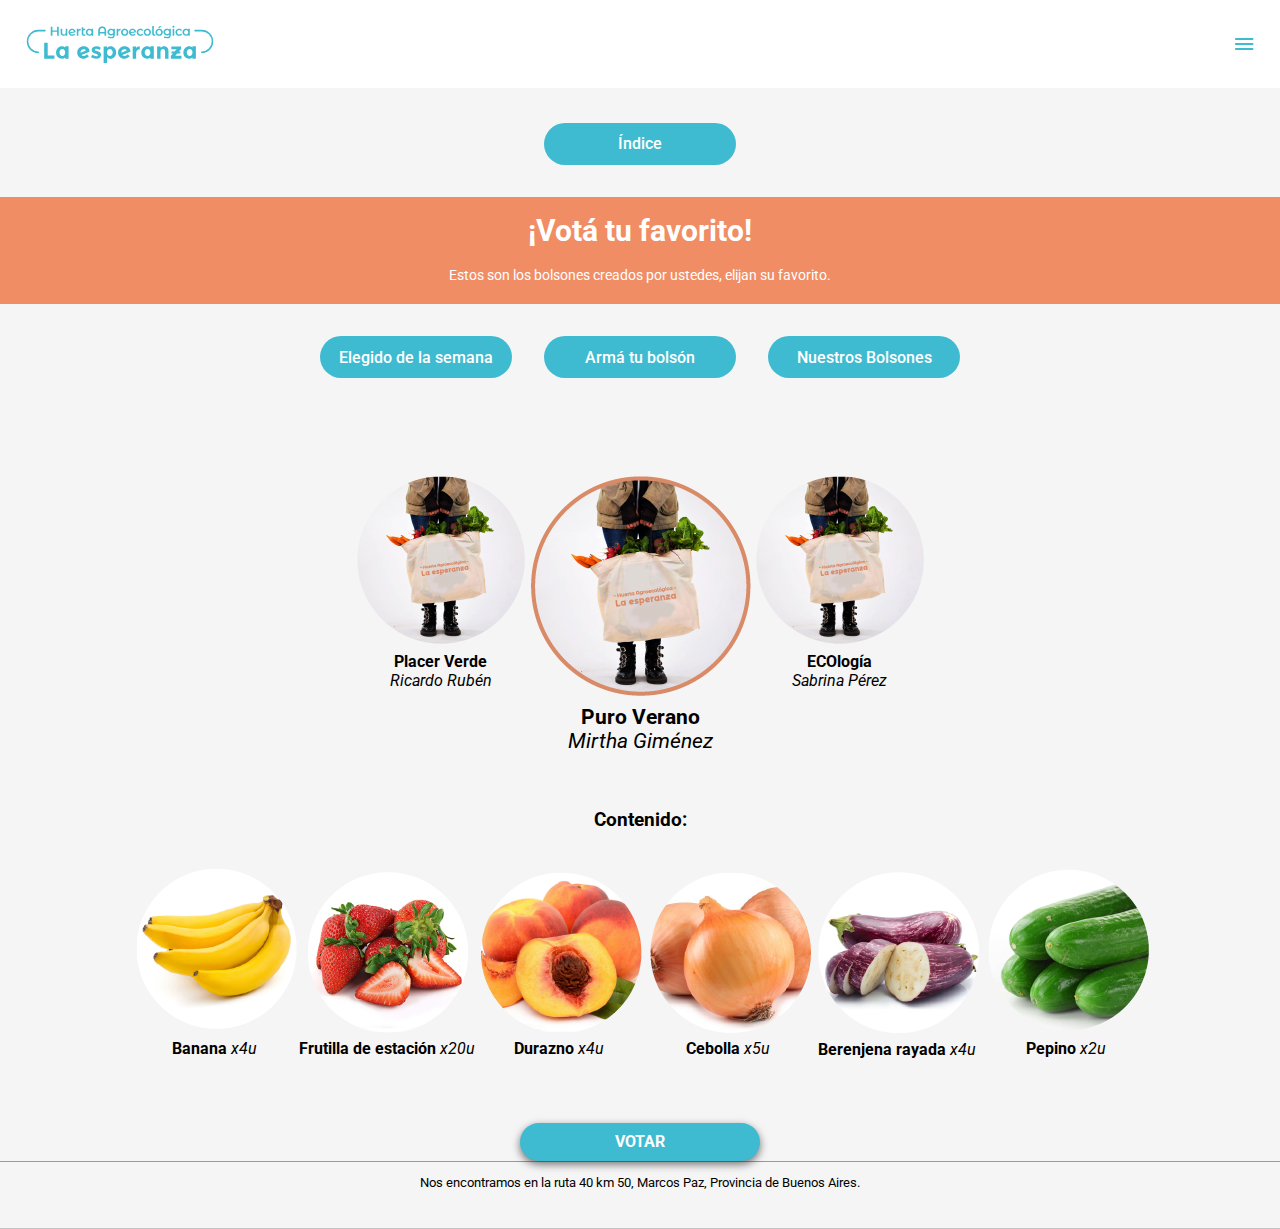
<file: votafavorito.html>
<!Doctype html>
    
<html lang="es">
  <head>
     <meta charset="utf-8">
     <title>
          UBA, FADU, DGPC - Cátedra Díaz Cortez - Diseño Gráfico y Diseño de Imagen y Sonido - Christian Sesin, Alicia Zelada - Lapenta Agustín,Martínez Johana, Nicole Raus, Dana Riquelme - acumar - La Esperanza Huerta Agroecologica - 2º cuat. 2020
       </title>
       
       <meta name="viewport" content="width=device-width,initial-scale=1, shrink-to-fit=no" />
       
       <link rel="stylesheet" href="https://fonts.googleapis.com/icon?family=Material+Icons">
       
       <script src="https://code.jquery.com/jquery-3.5.1.min.js" integrity="sha256-9/aliU8dGd2tb6OSsuzixeV4y/faTqgFtohetphbbj0="crossorigin="anonymous"></script>
      
       <link href="estilos.css" rel="stylesheet">
              
       
 </head>
  <body>
       <header>
           <div class="contenedor">
        <img id="logo"
        src="imagenes/logo.svg" alt="logo huerta la esperanza">
        
        <nav id="menu">
            <button id="llamamenu">
                <i class="material-icons">menu</i>
            </button>
            <ul>
              <li><a href="historia.html"><i class="material-icons">help</i> Quiénes somos </a></li>
                <li><a href=talleres.html> <i class="material-icons">build_circle</i> Talleres y servicios </a></li>
                <li><a href="feria.html"> <i class="material-icons">eco</i> Feria itinerante </a></li>
                <li><a href="elegibolson.html"> <i class="material-icons">local_mall</i> Bolsones </a></li>
                <li><a href="mispedidos.html"> <i class="material-icons">shopping_cart</i> Mis pedidos </a></li>
                <li><a href="contacto.html"> <i class="material-icons">mail</i> Contacto </a></li>
                <li><a href="micuenta.html">
                <i class="material-icons">account_circle</i> Mi cuenta </a></li>
                <li><a href="configuracion.html"> <i class="material-icons">settings</i>Configuración </a></li>
                <li><a href="cerrarsesion.html"> <i class="material-icons">exit_to_app</i> Cerrar sesión </a></li>
            </ul>
            </nav>
        </div>   
        </header>
        
          
          <br>
          <main>
           <nav class=links>
         <a href="inicio.html"> Índice </a><br>
              </nav>
          
         
         
          <section class=bienvenido>
          <h1>
          ¡Votá tu favorito!
          </h1><br>
          <p> Estos son los bolsones creados por ustedes, elijan su favorito.
          </p>
          </section>
         
        <nav class=links>
         
         <a href="elegido.html"> Elegido de la semana </a><br>
         <a href="armar.html"> Armá tu bolsón </a><br>
         <a href="elegibolson.html"> Nuestros Bolsones </a><br>
                     </nav>
          

        
           
            <section class="bolsones">
           
           <ul class="bolsones">
             
               <li><img src="imagenes/bolsa13-01.png" alt="Bolsón 1"> <p> <strong>Placer Verde</strong></p>
               
                   <p><I>Ricardo Rubén</I></p></li>
               <section class="bolsa2">
               <li><img src="imagenes/bolsa%2020-01.png" alt="Bolsón 2">
               <p> <strong>Puro Verano</strong></p>
               
                   <p><I>Mirtha Giménez</I></p></li>
               </section>
               
               <li><img src="imagenes/bolsa13-01.png" alt="Bolsón 3">  <p> <strong>ECOlogía</strong></p>
               
                   <p><I>Sabrina Pérez</I></p></li>
    
           </ul>
           </section>
           
                      
                   
           <h3>Contenido:</h3>
           
            <section class="contenido">
           <ul class="contenido">
               <li>
                   <img src="imagenes/bananas-01.png" alt="Bananas">  <p> <strong>Banana</strong> <I> x4u </I> </p>
                   </li>
                   
                   <li>
                    <img src="imagenes/frutillas-01.png" alt="Frutillas">  <p> <strong>Frutilla de estación</strong> <I> x20u </I> </p>
                    </li>
                    
                    <li>
                    <img src="imagenes/duraznos-01.png" alt="Duraznos"> <p> <strong>Durazno</strong> <I> x4u </I> </p>
                    </li>
                     
                    <li>
                    <img src="imagenes/cebollas-01.png" alt="Cebollas">  <p> <strong>Cebolla</strong> <I> x5u </I> </p>
                    </li>
                    
                    <li>  
                    <img src="imagenes/berengena-01.png">  <p> <strong>Berenjena rayada</strong> <I> x4u </I> </p>
                    </li>
                    
                    <li>
                        <img src="imagenes/pepinos-01.png" alt="Pepinos">  <p> <strong>Pepino</strong> <I> x2u </I> </p>
                    </li>
           </ul>
           </section>
           
           <article class="comprar">
               <a href=""><strong>VOTAR</strong></a>
           </article>
    
       </main>
       
        <footer>
           
           Nos encontramos en la ruta 40 km 50, Marcos Paz, Provincia de Buenos Aires.
           
        </footer>
         <script>
            $(document).ready(function(){
$("#llamamenu").click(function() {
$("#menu ul").toggleClass("desplegado");
    $(this).toggleClass("colorBlanco");
});
});
        </script>
        </body>
</html>
</file>
<file: bolsones/estilos.css>
@charset "utf-8";

*{
    margin: 0;
    padding: 0;
    border: none;
    box-sizing: border-box;
    font-family: "roboto";
    }
body {
    max-width: 50em;
    margin: 0 auto;
    background-color: #EFEDED;
    }

header {
    background-color: #336535;
    padding: 2em;
    }

a {
    color: white;
    text-decoration: none;
    }

header nav ul  {
    display: flex;
    flex-direction: row;
    flex-wrap: wrap;
    justify-content: space-between;
    align-items: stretch;
    align-content: center;
    list-style: none;
    
        }

nav a:hover {
    color: white;
    background-color: forestgreen;
    padding: 1em;
            }

h1 {
    padding-top: 1em;
    color: white
    }

p {
    color: gray;
    text-decoration: none;
    }
   

h2 {
    padding-top: 1em;
    padding-left: 1em;
    padding-bottom: 1em

    }

h3 {
    padding-top: 1em;
    padding-left: 1em;
    padding-bottom: 1em;
    
    }


main ul  {
    
    display: flex;
    flex-direction: row;
    flex-wrap: nowrap;
    justify-content: center;
    align-items: stretch;
    align-content: center;
    list-style: none;
    text-align: center;
    
        }

img {
    width: 90%;
    max-width:100%; height:auto;
   
            }


footer {
    display: flex;
    flex-wrap: wrap;
    align-items: center;
    flex-direction: column;
    justify-content: space-between;
    margin-top: 3em;
    border-top: 1px solid rgba(0,0,0,03);
    padding-top: 1em;
    padding-bottom: 1em;

    }

.comprar a { 
    margin-top: 4em;
    align-content: 
    width: 15em;
    font-family: 'roboto', serif;
    font-weight: 700;
    text-decoration: none;
    color: white;
    display: flex;
    flex-direction: column;
    background-color: #336535;
    padding: 0.6em;
    text-align: center;
    border-radius: 2em;
    box-shadow: 0 0.2em 0.5em rgba(0, 0, 0, .55);
    }
</file>
<file: estilos.css>
@charset "UTF-8";

@import url('https://fonts.googleapis.com/css2?family=Roboto&display=swap');

@import url('https://fonts.googleapis.com/css2?family=Roboto:wght@400;500&display=swap');

@import url('https://fonts.googleapis.com/css2?family=Roboto:wght@400;500;700&display=swap');
    

html {min-height: -webkit-fill-available;
     }

* {padding: 0;
   margin: 0;
    border: 0;
    box-sizing: border-box;
    text-align: center;
    font-family: roboto, sans-serif;
  }

img {max-width:100%; height:auto;
}

ul {list-style: none;
}


/*Todo esto es del header */

.material-icons {padding-right: .25em;
}

header .contenedor {display: flex;
                    justify-content: space-between;
                    align-items: center;
}

#logo { width: 9em;
        padding: 1em 0 1em 1em;
    display: block;
      }

#llamamenu {
            cursor: pointer;
            display: flex;
            position: relative;
            z-index: 9999;
   
    
}

#llamamenu i {padding: 1em 1em 1em 0;
                
}

button:focus {border:none; 
                outline:0;
}

button {background-color: transparent;
        border: none;
        color: #3EBBD1;
}

header nav {display: block;
}

header {position: fixed; top:0; left:0;
    background-color: white;
    width: 100%;
}

header nav a {color: white;
                padding: 1em 1.5em 1em 1em;
                text-decoration: none;
                display: flex;
                justify-content:flex-start;
                align-items:center;
}

header nav a:hover {background-color: #2d8898; 
}

header nav ul {top: 0;
        left: 130%;
        width: 58%;
        height: 90vh;
    transition: all .6s ease;
    position: fixed;
    background-color: #3EBBD1;
    border-radius: 0 0 0 2em;
    box-shadow: .1em .1em 1.2em .1em #808080;
    padding-top: 3.3em;
}

.desplegado {left:42%;
            }

.colorBlanco {color: white;
}



picture {display: flex;
    flex-wrap: wrap;
}


/* HASTA ACÁ */

body {background-color: #f5f5f5}

.bienvenido {background-color: #F18D65;
    color:white;
    padding: 1em 0.5em 1.3em 0.5em;
    width: 100%;
    max-width: 80em;
}

.bienvenido h1 {font-weight: 700;
                font-size: 1.9em;
}

.bienvenido p {font-weight: 400;
                font-size: 0.9em;
}

main {display: flex;
    flex-direction: column;
    align-items: center;
    padding-top: 4.5em;
}

main nav {display:block;
     display: flex;
     flex-direction: column;
     flex-wrap: wrap;
    flex-direction: column;
    font-weight: 500;
    margin-top: 2em;
    align-items: center;
}

main nav a {background-color: #3EBBD1;
    width: 12em;
    height: 2.6em;
        border-radius: 5em;
        color: white;
        text-decoration: none;
    display: flex;
    justify-content: center;
    align-items: center;
    }

main nav a:hover {background-color: #2d8898; 
}

.bolsones {
    padding-top: 2em;
    display: flex;
    flex-direction: row;
    flex-wrap: nowrap;
    justify-content: center;
    align-content: center;
    list-style: none;
    }

.subtitulo {
    padding-top: 1em;
    padding-bottom: 2em;
    }

.contenido {
    display: flex;
    flex-direction: row;
    flex-wrap: wrap;
    justify-content:center;
    }

.contenido ul li {padding-top: 2em}

.contenido input {
    height: 2em;
    border: 1px solid rgb(218,218,218);
    border-radius: .5em;
    width: 5em;
}

.contenido input:focus {
    border:1px solid rgb(218,218,218); 
                outline:0;
    padding-top: .1em;
}

.comprar a { 
    margin-top: 4em; 
    width: 15em;
    font-family: 'roboto', serif;
    text-decoration: none;
    color: white;
    display: flex;
    background-color: #3EBBD1;
    padding: 0.6em;
       border-radius: 2em;
    box-shadow: 0 0.2em 0.5em rgba(0, 0, 0, .55);
    justify-content: center;
    }

.registrarse a { 
    margin-top: 2em; 
    width: 15em;
    font-family: 'roboto', serif;
    text-decoration: none;
    color: white;
    display: flex;
    flex-direction: column;
    background-color: #3EBBD1;
    padding: 0.6em;
    border-radius: 2em;
    box-shadow: 0 0.2em 0.5em rgba(0, 0, 0, .55);
    }

h3 {
    padding-top: 3em;
    padding-bottom: 0.2em;
    }

.bolsa2  {
font-size: 1.3em;
    
    }

h5 {
    font-size: 1.5em;
    padding-top: 1em;
    }

footer {font-weight: 400;
        font-size: 0.8em;
        padding: 1em 0.8em 3em 0.8em;
    border-top: 5em;
    border-top: 1px inset;
    border-bottom-width: 1px;
    border-bottom-style: inset;
    border-bottom-color: rgb(0, 0, 0, 0.3);
    
}


.quienessomos {font-size: 1em;
               color: #F18D65;
               font-family: roboto;
               display: flex;
              flex-direction:column;
}

.iniciarsesion {
    
    display: flex;
    min-height: 100vh;
    min-height: -webkit-fill-available;
    justify-content: space-between;
    flex-direction: column;
    align-items: center;
    }

.historia h3 {font-size: 1em;
    font-style: normal;
    color: #2d8898;
    text-align: center;
    display: flex;
    text-decoration: none;
    width: 100%;
    height: 100%;
    padding: 1em;
    flex-direction: column;
    font-family: 'roboto', serif;
}


.historia a {font-size: 1em;
    font-style: normal;
    color: #2d8898;
    text-align: left;
    display: flex;
    text-decoration: none;
    width: 100%;
    height: 100%;
    padding: .5em 0 .5em 0;
    flex-direction: column;
    font-family: 'roboto', serif;
}

.historia p {font-size: 1em;
    font-style: normal;
    color: black;
    text-align: left;
    text-decoration: none;
    width: 100%;
    height: 100%;
    padding: 0 1em 0 1em;
    flex-direction: column;
    font-family: 'roboto', serif;
}

.autoridades {font-size: 1em;
    font-style: normal;
    color: #F18D65;
    text-align: left;
    flex-wrap: wrap;
    text-decoration: none;
    width: 100%;
    height: 100%;
    padding: .5em;    
    flex-direction: column;
    font-family: 'roboto', serif;
    flex-direction: row;
    max-width: 100%;    
   
}

.autoridades img {flex-wrap: wrap;
                 flex-direction: column;
                  max-width: 30em;
                  border-radius: 15em;
                  width: 5em;
                  padding: .5em;
}

.autoridades h3 {text-align: center;
                flex-direction: column;
                color: #2d8898;
                
}


              
.actividades h1 {color:#2d8898;
                 padding: .5em;
}

.actividades p {font-size: 1em;
                font-style: normal;
                color: black;
                text-align: left;
                 display: flex;
                text-decoration: none;
                width: 100%;
                 height: 100%;
                padding: 0 1em 0 1em;
                font-family: 'roboto', serif;
                flex-wrap: wrap;
                 
}

.actividades a {color: white;
                background-color:#F18D65;
                text-align: left;
                padding: .5em;
                width: 100%;
                flex-wrap: wrap
                box-sizing: border-box;
                border-width: 2px;
                border-style: outset;
                border-color: -internal-light-dark(rgb(118, 118, 118), rgb(133, 133, 133));
                display: flex;        
                font-size: 1em;
                color: rgb(231, 243, 223);
                float: right;
                align-content: center;
    
}  
             
.acordion-content {font-size: 1em;
    font-style: normal;
    color: #2d8898;
    text-align: left;
    text-decoration: none;
    padding: .5em;
    flex-direction: column;
    font-family: 'roboto', serif;
    flex-wrap: wrap;
    display: none;
    overflow: auto;
    padding-top: 3em;
}



.accordion-titulo { position: relative;
    display: block;
    padding: 20px;
    font-size: 24px;
    font-weight: 300;
    background: #2c3e50;
    color: #fff;
    text-decoration: none;
}

.accordion-titulo.open {
    background: #16a085;
    color: #fff;
}
.accordion-titulo:hover {
    background: #1abc9c;
}
 
.accordion-titulo span.toggle-icon:before {
    content:"+"; 
 
}
 
.accordion-titulo.open span.toggle-icon:before {
    content:"-";
}
 
.accordion-titulo span.toggle-icon {
    position: absolute;
    top: 10px;
    right: 20px;
    font-size: 1em;
    font-weight:bold;
}

#container-main{
    margin:40px auto;
    width:95%;
    min-width:320px;
    max-width:960px;
}

#container-main h1{
    font-size: 40px;
    text-shadow:4px 4px 5px #16a085;
}

.feriaitinerante {font-size: 1em;
               color: #F18D65;
               font-family: roboto;
               display: flex;
              flex-direction:column;
}



.feria h1 {font-size: 1em;
    font-style: normal;
    color: #2d8898;
    text-align: center;
    display: flex;
    text-decoration: none;
    width: 100%;
    height: 100%;
    padding: 1em;
    flex-direction: column;
    font-family: 'roboto', serif;
}

.feria p {font-size: 1em;
    font-style: normal;
    color: black;
    text-align: left;
    text-decoration: none;
    width: 100%;
    height: 100%;
    padding: 0 1em 0 1em;
    flex-direction: column;
    font-family: 'roboto', serif;
}



.envios {font-size: 1em;
               color: #F18D65;
               font-family: roboto;
               display: flex;
              flex-direction:column;
}


.instrucciones h1 {font-size: 1em;
    font-style: normal;
    color: #2d8898;
    text-align: center;
    display: flex;
    text-decoration: none;
    width: 100%;
    height: 100%;
    padding: 1em;
    flex-direction: column;
    font-family: 'roboto', serif;
}

.instrucciones p {font-size: 1em;
    font-style: normal;
    color: black;
    text-align: left;
    text-decoration: none;
    width: 100%;
    height: 100%;
    padding: 0 1em 0 1em;
    flex-direction: column;
    font-family: 'roboto', serif;
}



.datos { padding: 2em 2em 0 2em;
        align-content: center;
         display: block;
         flex-wrap:wrap;
}

.datos ul li {padding-bottom: 2em;}

.datos input {background-color: white;
height: 2em;
border: 1px solid rgb(218,218,218);
border-radius: 2em;
width: 20em; }

.datos textarea {background-color: white;
height: 7em;
border: 1px solid rgb(218,218,218);
border-radius: 1em;
width: 20em;
}

.datos input:focus {
    border:1px solid rgb(218,218,218); 
                outline:0;}

.datos textarea:focus {
    border:1px solid rgb(218,218,218); 
                outline:0;
padding-top: 1em;}


/* A PARTIR DE ACÁ ES RESPONSIVE */


@media screen and (min-width: 600px) {
    
    header nav ul {top: 0;
       width: 30%;
        height: 65vh;
       
    }

    .desplegado {left: 70%;
            }
    
    
    main nav { flex-direction: row;
        flex-wrap: wrap;
        justify-content: space-between;
    }
    
    #logo { width: 14em;
        padding: 1em 0 1em 1em;
      }
    
    main nav a {margin: 0 1em 2em 1em;
    }
    
    footer div { flex-direction: row;
        flex-wrap: wrap;
        justify-content: space-between;
    }
    
    
    .historia {max-width: 70%;}
    
    .autoridades {max-width: 70%;
                  display: flex;
                  flex-wrap: wrap;
                  padding-top: 3em;
    }
    
    .actividades {max-width: 70%;}
    
    .feria {max-width: 70%;}
    
    .instrucciones {max-width: 70%;}
    
    .datos input {width: 35em;}
    
    .datos textarea {width: 35em;
                     height: 10em;}
    
    
    img {max-width: 100%;
        height: auto;
    align-content: center;}
</file>
